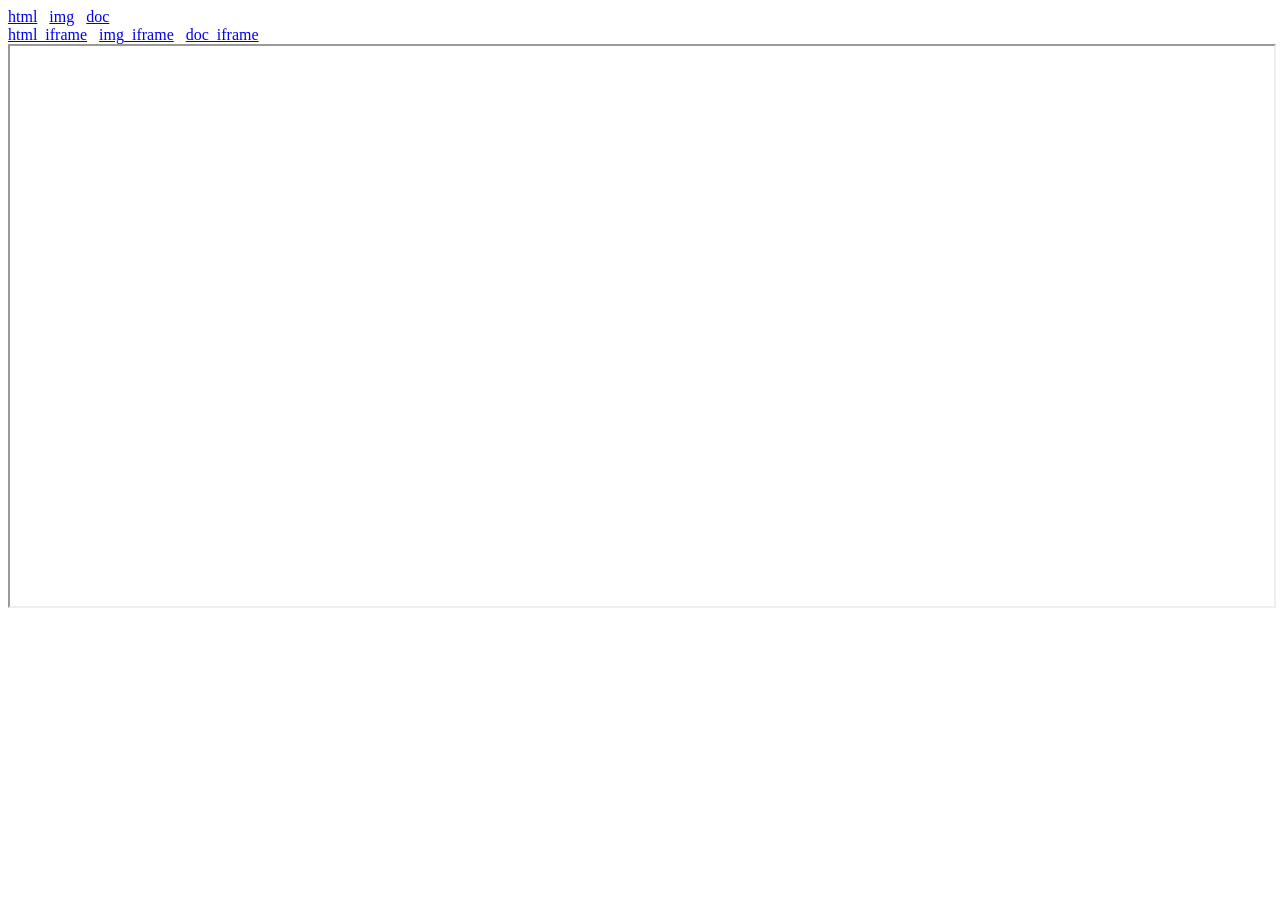
<file: HTML_CSS_JS_作业/1_3/index.html>
<!DOCTYPE html>
<html lang="en">
<head>
    <meta charset="UTF-8">
    <title>Title</title>
</head>
<body>
    <div>
        <a href="./html/home.html">html</a>&nbsp&nbsp
        <a href="./img/border-style.png" target=“_blank”>img</a>&nbsp&nbsp
        <a href="./doc/readme.txt" target=“_blank1”>doc</a>
    </div>

    <div>
        <a href="./html/home.html" target="iframe1">html_iframe</a>&nbsp&nbsp
        <a href="./img/border-style.png" target="iframe1">img_iframe</a>&nbsp&nbsp
        <a href="./doc/readme.txt" target="iframe1">doc_iframe</a>
    </div>
    <iframe name="iframe1" style="width: 100%;height: 560px;"></iframe>
</body>
</html>
</file>
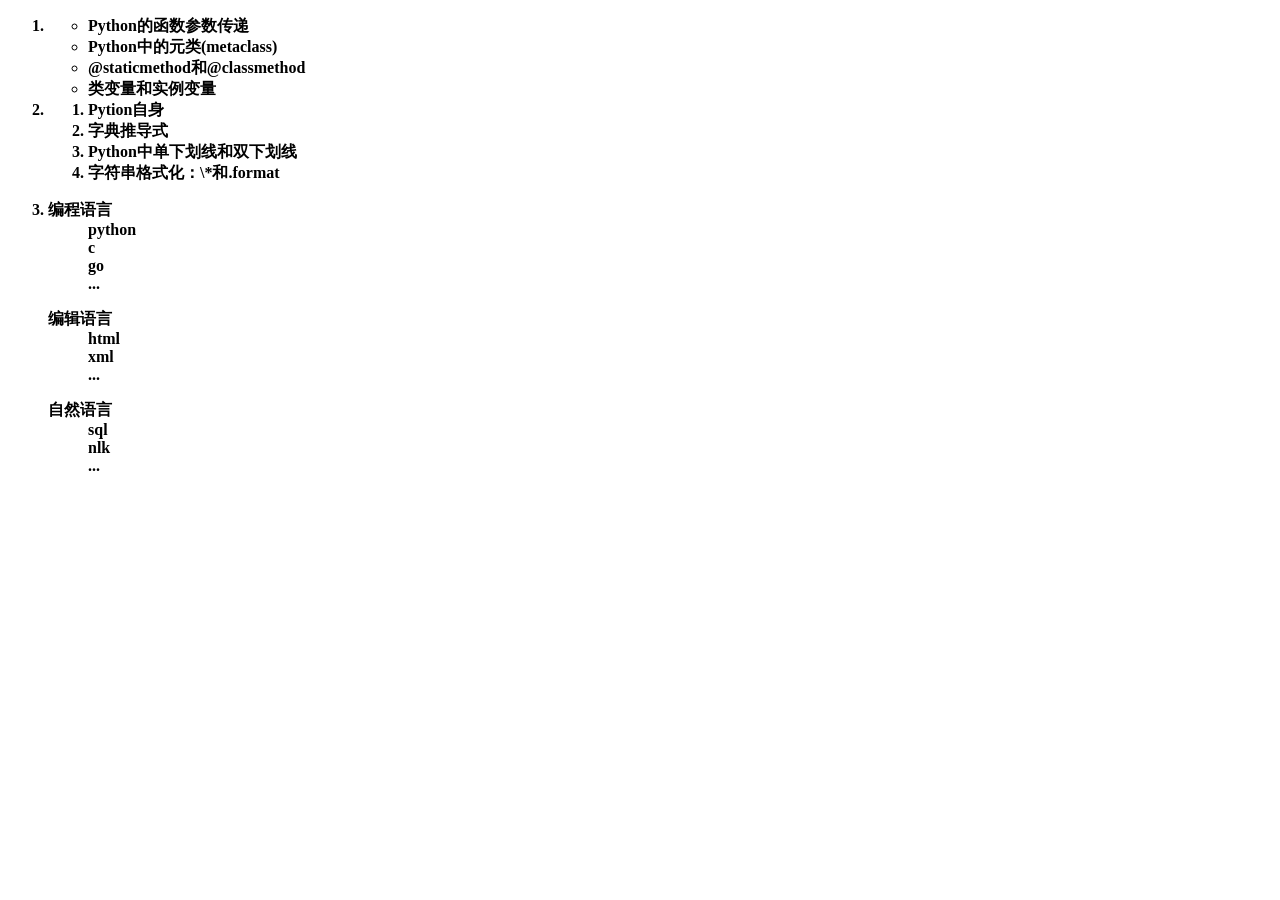
<file: HTML_CSS_JS_作业/1_1.html>
<!DOCTYPE html>
<html lang="en">
<head>
    <meta charset="UTF-8">
    <title>Title</title>
</head>
<body>
<strong>
    <ol>
        <li>
            <ul type="circle">
                <li>Python的函数参数传递</li>
                <li>Python中的元类(metaclass)</li>
                <li>@staticmethod和@classmethod</li>
                <li>类变量和实例变量</li>
            </ul>
        </li>
        <li>
            <ol>
                <li>Pytion自身</li>
                <li>字典推导式</li>
                <li>Python中单下划线和双下划线</li>
                <li>字符串格式化：\*和.format</li>
            </ol>
        </li>
        <li>
            <dl>
                <dl>编程语言
                    <dd>python</dd>
                    <dd>c</dd>
                    <dd>go</dd>
                    <dd>...</dd>
                </dl>
                <dl>编辑语言
                    <dd>html</dd>
                    <dd>xml</dd>
                    <dd>...</dd>
                </dl>
                <dl>自然语言
                    <dd>sql</dd>
                    <dd>nlk</dd>
                    <dd>...</dd>
                </dl>
            </dl>
        </li>
    </ol>
</strong>
</body>
</html>
</file>
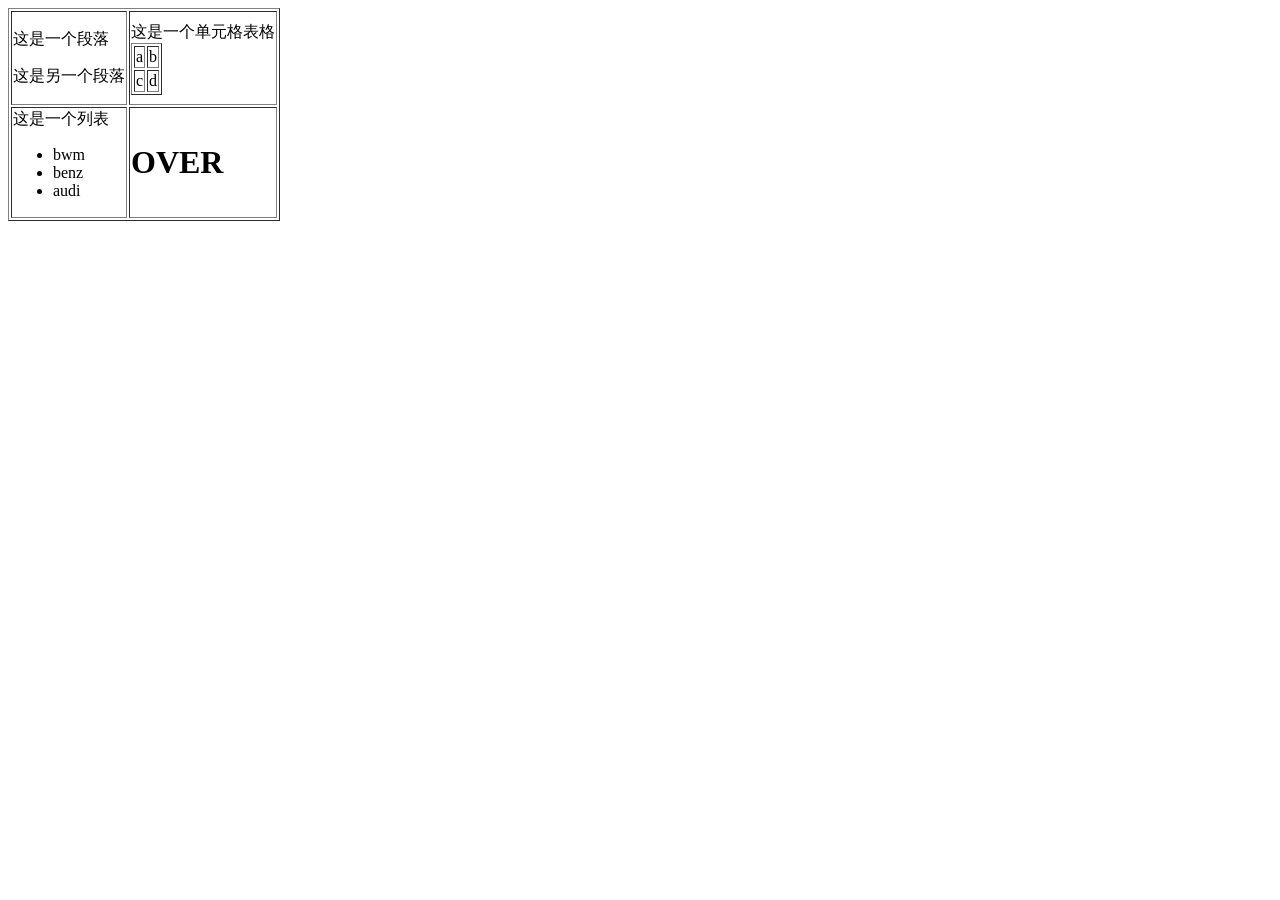
<file: HTML_CSS_JS_作业/2_1.html>
<!DOCTYPE html>
<html lang="en">
<head>
    <meta charset="UTF-8">
    <title>Title</title>
</head>
<body>
    <table border="1">
        <tr>
            <td>
                <p>这是一个段落</p>
                <p>这是另一个段落</p>
            </td>
            <td>
                这是一个单元格表格
                <table border="1">
                    <tr>
                        <td>a</td>
                        <td>b</td>
                    </tr>
                    <tr>
                        <td>c</td>
                        <td>d</td>
                    </tr>
                </table>
            </td>
        </tr>
        <tr>
            <td>
                这是一个列表
                <ul type="disc">
                    <li>bwm</li>
                    <li>benz</li>
                    <li>audi</li>
                </ul>
            </td>
            <td><h1>OVER</h1></td>
        </tr>
    </table>
</body>
</html>
</file>
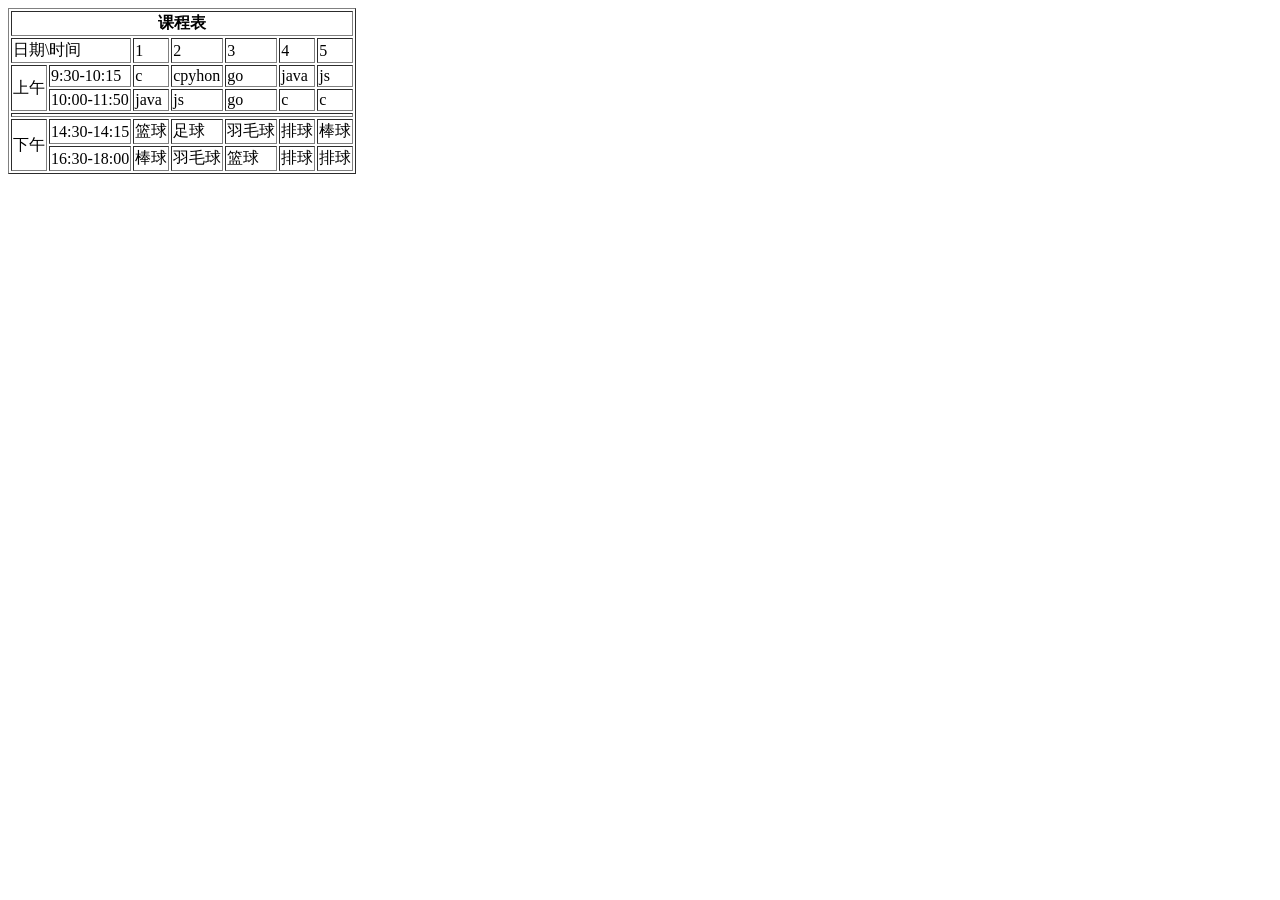
<file: HTML_CSS_JS_作业/2_2.html>
<!DOCTYPE html>
<html lang="en">
<head>
    <meta charset="UTF-8">
    <title>Title</title>
</head>
<body>
    <table border="1">
        <thead>
            <tr>
                <th colspan="8">课程表</th>
            </tr>
        </thead>
        <tbody>
            <tr>
                <td colspan="3">日期\时间</td>
                <td>1</td>
                <td>2</td>
                <td>3</td>
                <td>4</td>
                <td>5</td>
            </tr>
            <tr>
                <td rowspan="2">上午</td>
                <td colspan="2">9:30-10:15</td>
                <td>c</td>
                <td>cpyhon</td>
                <td>go</td>
                <td>java</td>
                <td>js</td>
            </tr>
            <tr>
                <td colspan="2">10:00-11:50</td>
                <td>java</td>
                <td>js</td>
                <td>go</td>
                <td>c</td>
                <td>c</td>
            </tr>
            <tr>
                <td colspan="8"></td>
            </tr>
            <tr>
                <td rowspan="2">下午</td>
                <td colspan="2">14:30-14:15</td>
                <td>篮球</td>
                <td>足球</td>
                <td>羽毛球</td>
                <td>排球</td>
                <td>棒球</td>
            </tr>
            <tr>
                <td colspan="2">16:30-18:00</td>
                <td>棒球</td>
                <td>羽毛球</td>
                <td>篮球</td>
                <td>排球</td>
                <td>排球</td>
            </tr>
        </tbody>
    </table>
</body>
</html>
</file>
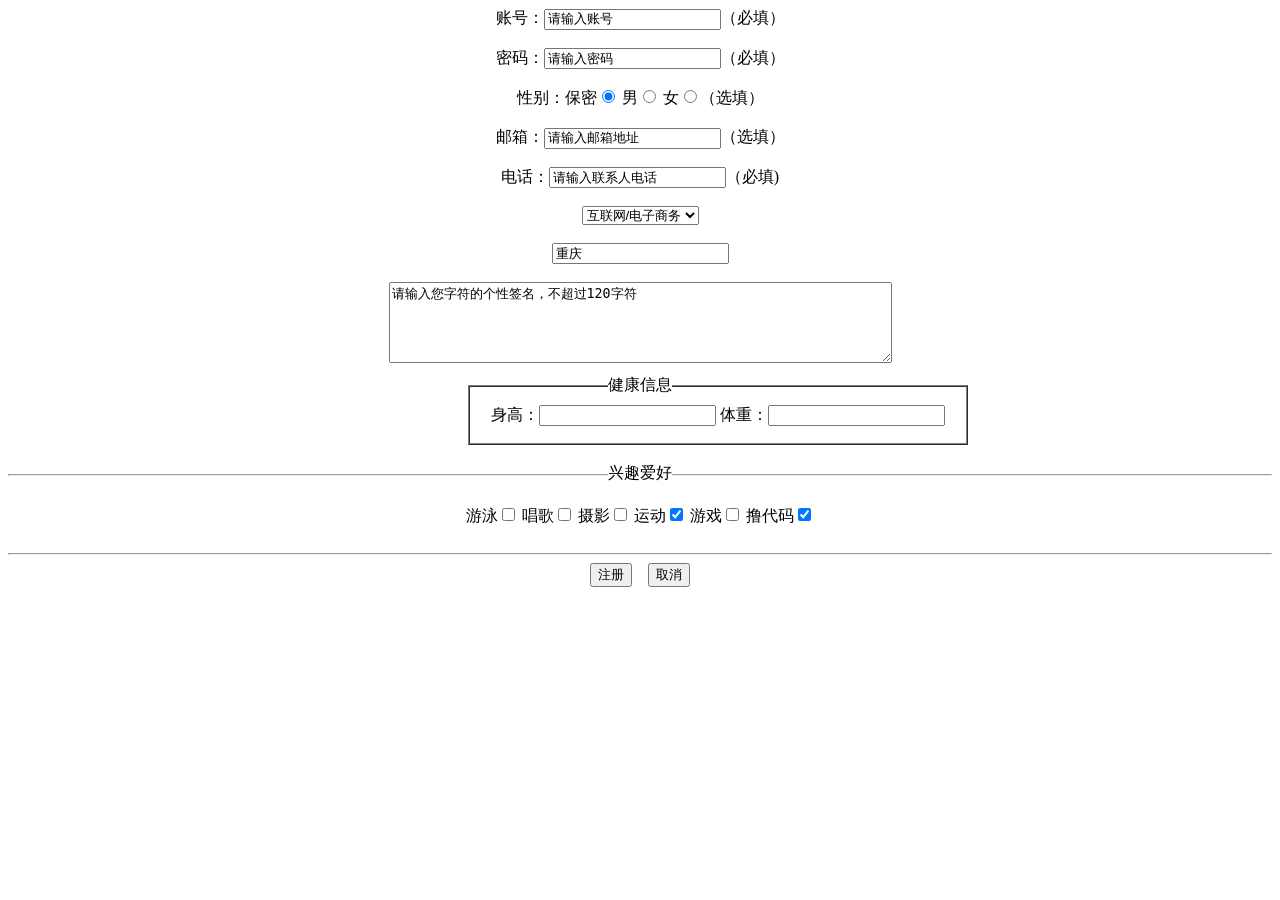
<file: HTML_CSS_JS_作业/2_3.html>
<!DOCTYPE html>
<html lang="en">
<head>
    <meta charset="UTF-8">
    <title>Title</title>
</head>
<body>
<div style="text-align: center">
    <form>
        账号：<input type="text" value="请输入账号">（必填）<br/><br/>
        密码：<input type="text" value="请输入密码">（必填）<br/><br/>
        性别：保密<input type="radio" name="r1" value="保密" checked>
        男<input type="radio" name="r1" value="男">
        女<input type="radio" name="r1" value="女">（选填）<br/><br/>
        邮箱：<input type="text" value="请输入邮箱地址">（选填）<br/><br/>
        电话：<input type="text" value="请输入联系人电话">（必填)<br/><br/>
        <select>
            <option>互联网/电子商务</option>
            <option>快递/物流</option>
        </select>
        <br/><br/>
        <input type="text" value="重庆">
        <br/><br/>
        <textarea rows="5" cols="60">请输入您字符的个性签名，不超过120字符</textarea>
        <br/><br/>

        <table border="1" cellspacing="0" style="width: 500px;height: 60px;position: relative;left: 460px;">
            <tr>
                <td>
                    身高：<input type="text">
                    体重：<input type="text">
                </td>
            </tr>
        </table>
        <span style="position: relative;bottom: 70px;background-color:#ffff;">健康信息</span>
        <hr/>
        <span style="position: relative;bottom: 21px;;background-color:#ffff;">兴趣爱好</span>
        <div>
            游泳<input type="checkbox" name="m1" value="游泳">
            唱歌<input type="checkbox" name="m1" value="唱歌">
            摄影<input type="checkbox" name="m1" value="摄影">
            运动<input type="checkbox" name="m1" value="运动" checked>
            游戏<input type="checkbox" name="m1" value="游戏">
            撸代码<input type="checkbox" name="m1" value="撸代码" checked>
        </div>
        <br>
        <hr/>
        <input type="submit" value="注册"/>&nbsp;&nbsp;&nbsp;
        <input type="submit" value="取消"/>
    </form>
</div>
</body>
</html>
</file>
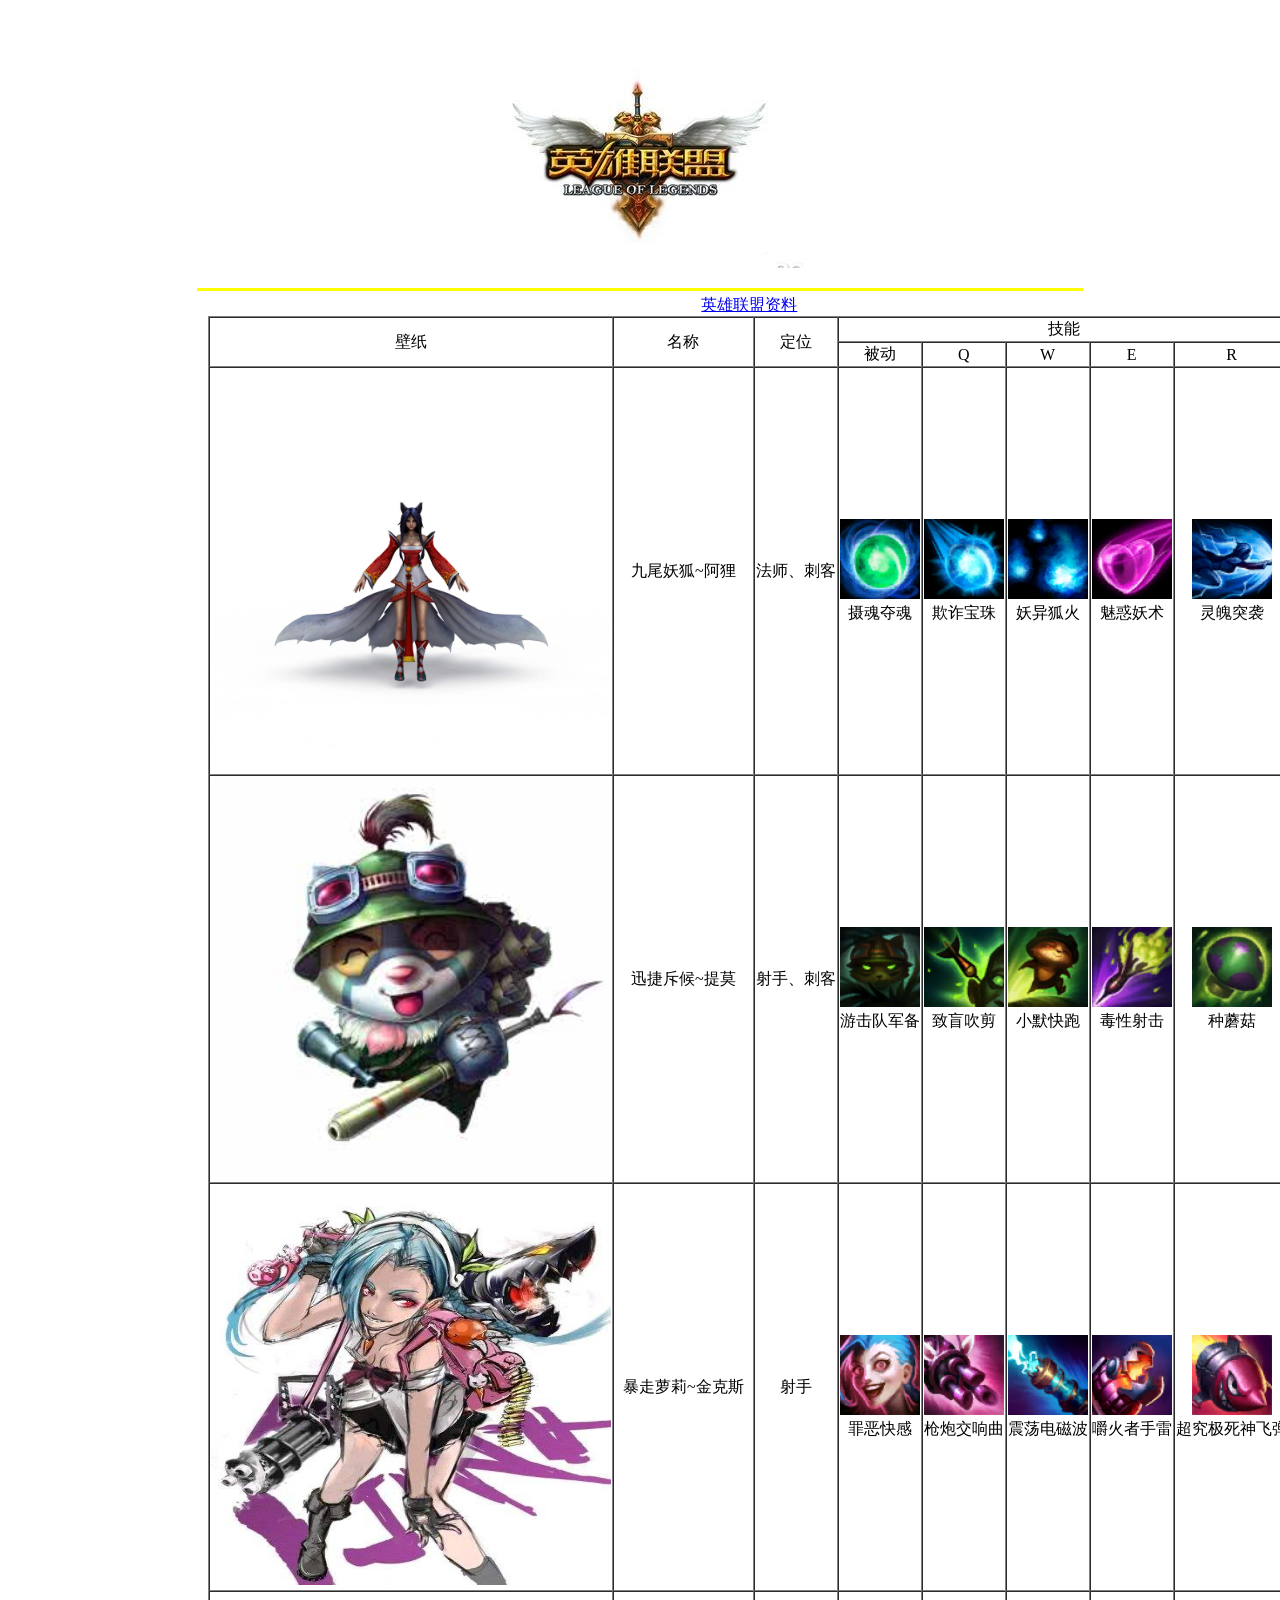
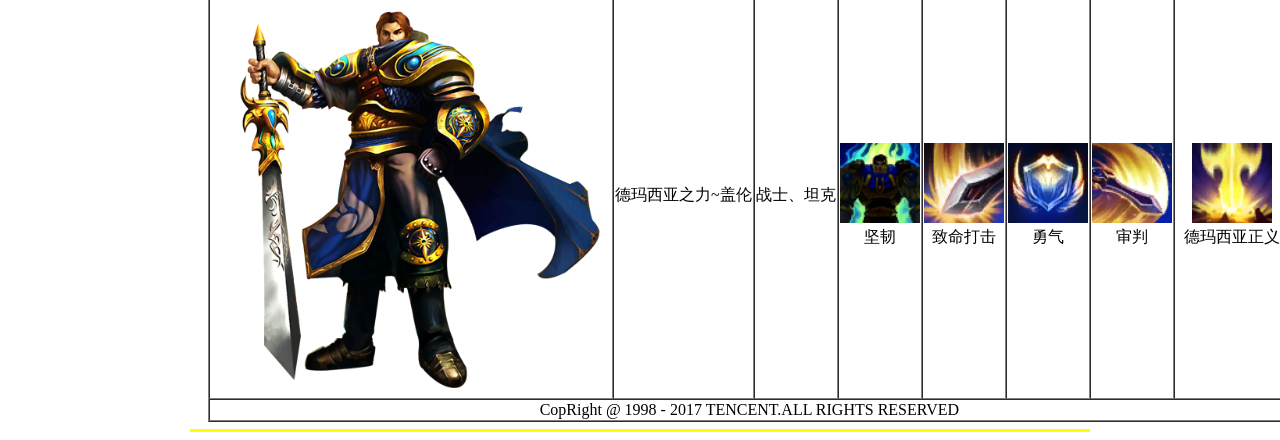
<file: HTML_CSS_JS_作业/2_4.html>
<!DOCTYPE html>
<html lang="en">
<head>
    <meta charset="UTF-8">
    <title>lol</title>
</head>
<body>
<div style="text-align: center">
    <img src="lol_images/logo.jpg" style="padding:20px 280px;border: 3px solid yellow;border-top: 0px;
    border-left: 0px;border-right: 0px;">
    <table border="1" cellspacing="0" style="position: relative;left: 200px;">
        <caption><a href="https://lol.qq.com/">英雄联盟资料</a></caption>
        <tr>
            <td rowspan="2">壁纸</td>
            <td rowspan="2">名称</td>
            <td rowspan="2">定位</td>
            <td colspan="5">技能</td>
        </tr>
        <tr>
            <td>被动</td>
            <td>Q</td>
            <td>W</td>
            <td>E</td>
            <td>R</td>
        </tr>
        <tr>
            <td>
                <img src="lol_images/ali.jpeg" style="width: 400px;height: 400px;">
            </td>
            <td>
                九尾妖狐~阿狸
            </td>
            <td>
                法师、刺客
            </td>
            <td>
                <img src="lol_images/ali_skill_01.png" style="width: 80px;height: 80px;"><br/>
                摄魂夺魂
            </td>
            <td>
                <img src="lol_images/ali_skill_02.png" style="width: 80px;height: 80px;"><br/>
                欺诈宝珠
            </td>
            <td>
                <img src="lol_images/ali_skill_03.png" style="width: 80px;height: 80px;"><br/>
                妖异狐火
            </td>
            <td>
                <img src="lol_images/ali_skill_04.png" style="width: 80px;height: 80px;"><br/>
                魅惑妖术
            </td><td>
                <img src="lol_images/ali_skill_05.png" style="width: 80px;height: 80px;"><br/>
                灵魄突袭
            </td>
        </tr>
        <tr>
            <td>
                <img src="lol_images/timor.jpeg" style="width: 400px;height: 400px;">
            </td>
            <td>
                迅捷斥候~提莫
            </td>
            <td>
                射手、刺客
            </td>
            <td>
                <img src="lol_images/timor_skill_01.png" style="width: 80px;height: 80px;"><br/>
                游击队军备
            </td>
            <td>
                <img src="lol_images/timor_skill_02.png" style="width: 80px;height: 80px;"><br/>
                致盲吹剪
            </td>
            <td>
                <img src="lol_images/timor_skill_03.png" style="width: 80px;height: 80px;"><br/>
                小默快跑
            </td>
            <td>
                <img src="lol_images/timor_skill_04.png" style="width: 80px;height: 80px;"><br/>
                毒性射击
            </td><td>
                <img src="lol_images/timor_skill_05.png" style="width: 80px;height: 80px;"><br/>
                种蘑菇
            </td>
        </tr>
        <tr>
            <td>
                <img src="lol_images/Gold.jpeg" style="width: 400px;height: 400px;">
            </td>
            <td>
                暴走萝莉~金克斯
            </td>
            <td>
                射手
            </td>
            <td>
                <img src="lol_images/Gold_skill_01.png" style="width: 80px;height: 80px;"><br/>
                罪恶快感
            </td>
            <td>
                <img src="lol_images/Gold_skill_02.png" style="width: 80px;height: 80px;"><br/>
                枪炮交响曲
            </td>
            <td>
                <img src="lol_images/Gold_skill_03.png" style="width: 80px;height: 80px;"><br/>
                震荡电磁波
            </td>
            <td>
                <img src="lol_images/Gold_skill_04.png" style="width: 80px;height: 80px;"><br/>
                嚼火者手雷
            </td><td>
                <img src="lol_images/Gold_skill_05.png" style="width: 80px;height: 80px;"><br/>
                超究极死神飞弹
            </td>
        </tr>
        <tr>
            <td>
                <img src="lol_images/galen.png" style="width: 400px;height: 400px;">
            </td>
            <td>
                德玛西亚之力~盖伦
            </td>
            <td>
                战士、坦克
            </td>
            <td>
                <img src="lol_images/galen_skill_01.png" style="width: 80px;height: 80px;"><br/>
                坚韧
            </td>
            <td>
                <img src="lol_images/galen_skill_02.png" style="width: 80px;height: 80px;"><br/>
                致命打击
            </td>
            <td>
                <img src="lol_images/galen_skill_03.png" style="width: 80px;height: 80px;"><br/>
                勇气
            </td>
            <td>
                <img src="lol_images/galen_skill_04.png" style="width: 80px;height: 80px;"><br/>
                审判
            </td><td>
                <img src="lol_images/galen_skill_05.png" style="width: 80px;height: 80px;"><br/>
                德玛西亚正义
            </td>
        </tr>
        <tr>
            <td colspan="8">CopRight @ 1998 - 2017 TENCENT.ALL RIGHTS RESERVED</td>
        </tr>
    </table>
    <hr style="width: 900px;margin-top:7px;
    border: 0;
    color: yellow;
    background-color: yellow;
    height: 3px">
</div>
</body>
</html>
</file>
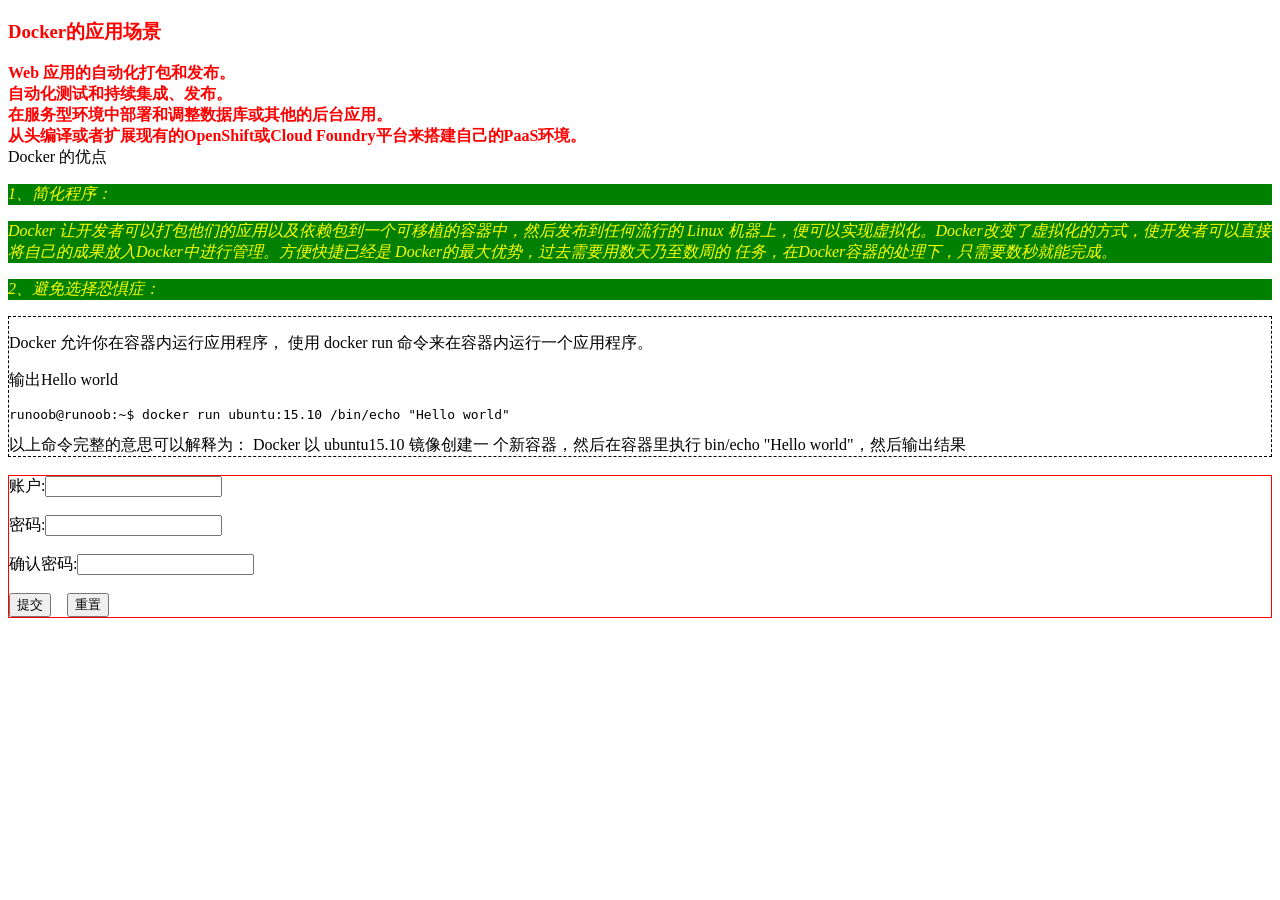
<file: HTML_CSS_JS_作业/3_1.html>
<!DOCTYPE html>
<html lang="en">
<head>
    <meta charset="UTF-8">
    <!--1.-->
    <title>p1901_作业</title>
    <!--引入外部样式表-->
    <link rel="stylesheet" type="text/css" href="./3_1css.css">
    <style>
    </style>
</head>
<body>
<section id="s1">
    <article>
        <!--2.-->
        <h1>Docker的应用场景</h1>
        <section>

            Web 应用的自动化打包和发布。

        </section>

        <section>

            自动化测试和持续集成、发布。

        </section>

        <section>
            在服务型环境中部署和调整数据库或其他的后台应用。


        </section>
        <!--5.-->
        <section>
        从头编译或者扩展现有的OpenShift或Cloud Foundry平台来搭建自己的PaaS环境。
        </section>

    </article>


</section>

<section id="s2">
    <article>
        <header>Docker 的优点</header>
        <div class="d1">
            <div class="d1">

                <p>
                    1、简化程序：

                </p>


            </div>

            <p>

                Docker 让开发者可以打包他们的应用以及依赖包到一个可移植的容器中，然后发布到任何流行的 Linux
                机器上，便可以实现虚拟化。Docker改变了虚拟化的方式，使开发者可以直接将自己的成果放入Docker中进行管理。方便快捷已经是 Docker的最大优势，过去需要用数天乃至数周的
                任务，在Docker容器的处理下，只需要数秒就能完成。
            </p>


        </div>


        <div class="d1">

            <p>
                2、避免选择恐惧症：

            </p>


        </div>


    </article>


</section>


<section id="s3">

    <article>
        <!--8.-->
        <p>
        Docker 允许你在容器内运行应用程序， 使用 docker run 命令来在容器内运行一个应用程序。
        </p>
        <p id="p1">
        输出Hello world
        </p>

        <pre>runoob@runoob:~$ docker run ubuntu:15.10 /bin/echo "Hello world"</pre>






        <div class="d2">
            以上命令完整的意思可以解释为：
            <div>
                Docker 以 ubuntu15.10 镜像创建一
            </div>
            <div>

                个新容器，然后在容器里执行 bin/echo "Hello world"，然后输出结果
            </div>

        </div>

    </article>
    
</section>
<br/>
<!--11.-->
<form action="http://127.0.0.1:80000" method="post">
    账户:<input type="text"><br/><br/>
    密码:<input type="password"><br/><br/>
    确认密码:<input type="password"><br/><br/>
    <input type="submit" value="提交">&nbsp;&nbsp;&nbsp;
    <input type="reset" value="重置">

</form>
</body>

<!-- 作业

特别注意 请把这个代码上传到你的gitee上面去 把连接通过qq邮箱发送给我
邮件内容格式
    标题: p1802 - $姓名 - html_css课程作业

    姓名:xxxxx
    代码地址:xxxxxx
    分支:xxxxx
截止日期:
     2018.7.5号 16:00之前

所有的css使用外部定义方式

1.给这个页面加上title  内容为 : p1802_作业    5分
2.假设第一篇文章的 Docker的应用场景 为本文章的标题 请给他加上语义化的标签  5分
3.给第一篇文章下面的所有section里面的内容 字体颜色变为 红色 加粗 5分
4.给第一篇文章的最后一个section 加上虚线形状的边框   5分


5.给第一篇文章没有标签部分的文字给个你认为最能表示他语义化的标签   5分
6.给第二篇文章里面的所有p标签给出绿色 (使用id选择器)   5分
7.给第二篇文章的article标签所有的子div标签下面的子p标签 改变字体样式和颜色(黄色) （使用class选择器）  5分


8.第三篇文章中有代码 请加上适合的标签  5分
9.给输出第三篇第二行文字在页面中换行 并加上样式,鼠标移动过去改变颜色 5分
10.第三篇文章文字  '以上命令完整的意思可以解释为：'  后面的文字分为了两行 在不删除div标签的情况下使他们成为一行 10分


11.在后面自行写一含有个账户 密码 确认密码 提交按钮 重置按钮 的表单 提交地址随意  提交方法 POST方法 请给表单加上红色边框 15

-->
</html>
</file>
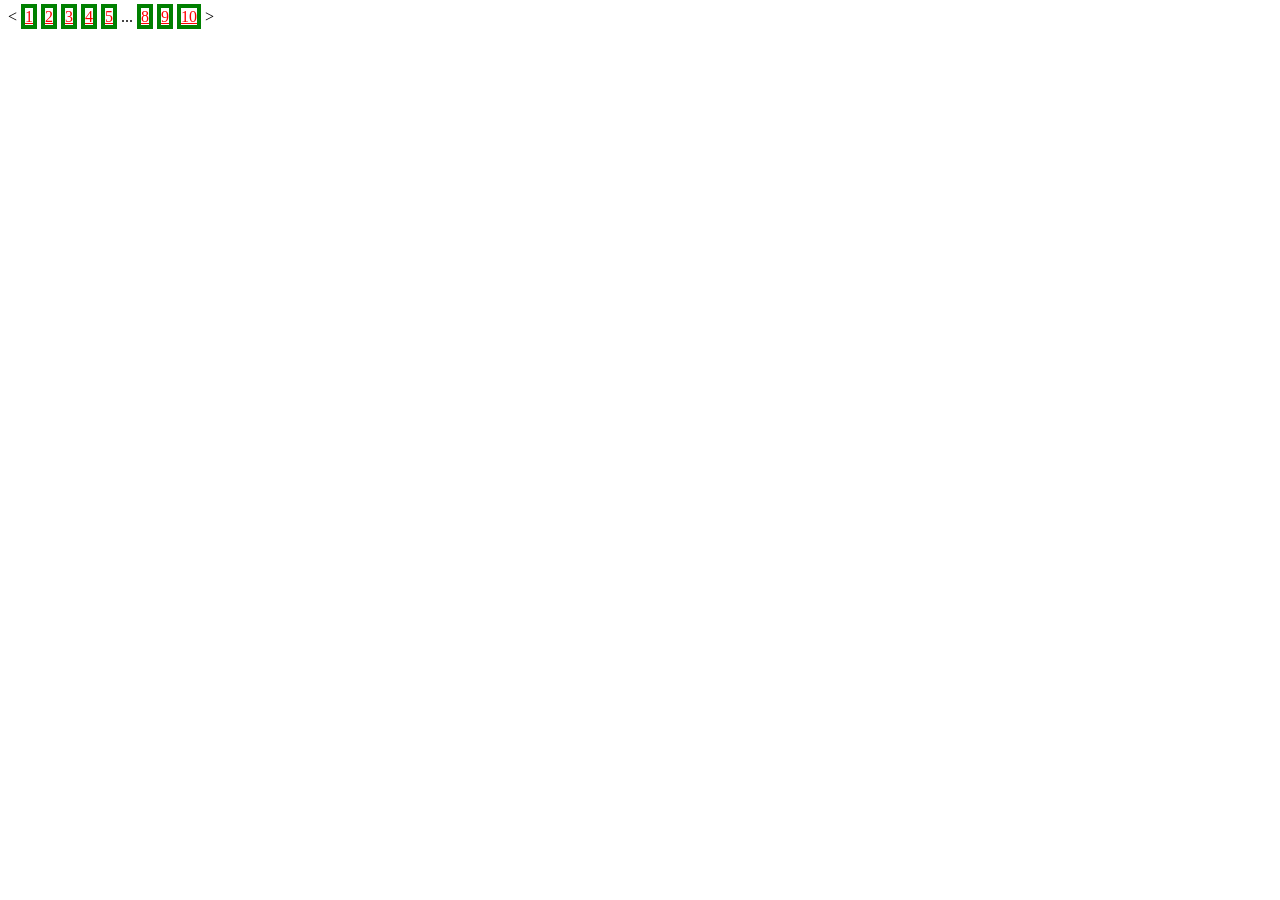
<file: HTML_CSS_JS_作业/3_2.html>
<!DOCTYPE html>
<html lang="en">
<head>
    <meta charset="UTF-8">
    <title>Title</title>
    <style>
        a{
            border: 4px solid green;
        }
        a:link{
            color: red;
        }

    </style>
</head>
<body>
<div>
    <
    <a href="1">1</a>
    <a href="2">2</a>
    <a href="3">3</a>
    <a href="4">4</a>
    <a href="5">5</a>
    ...
    <a href="8">8</a>
    <a href="9">9</a>
    <a href="10">10</a>
    >
</div>
</body>
</html>
</file>
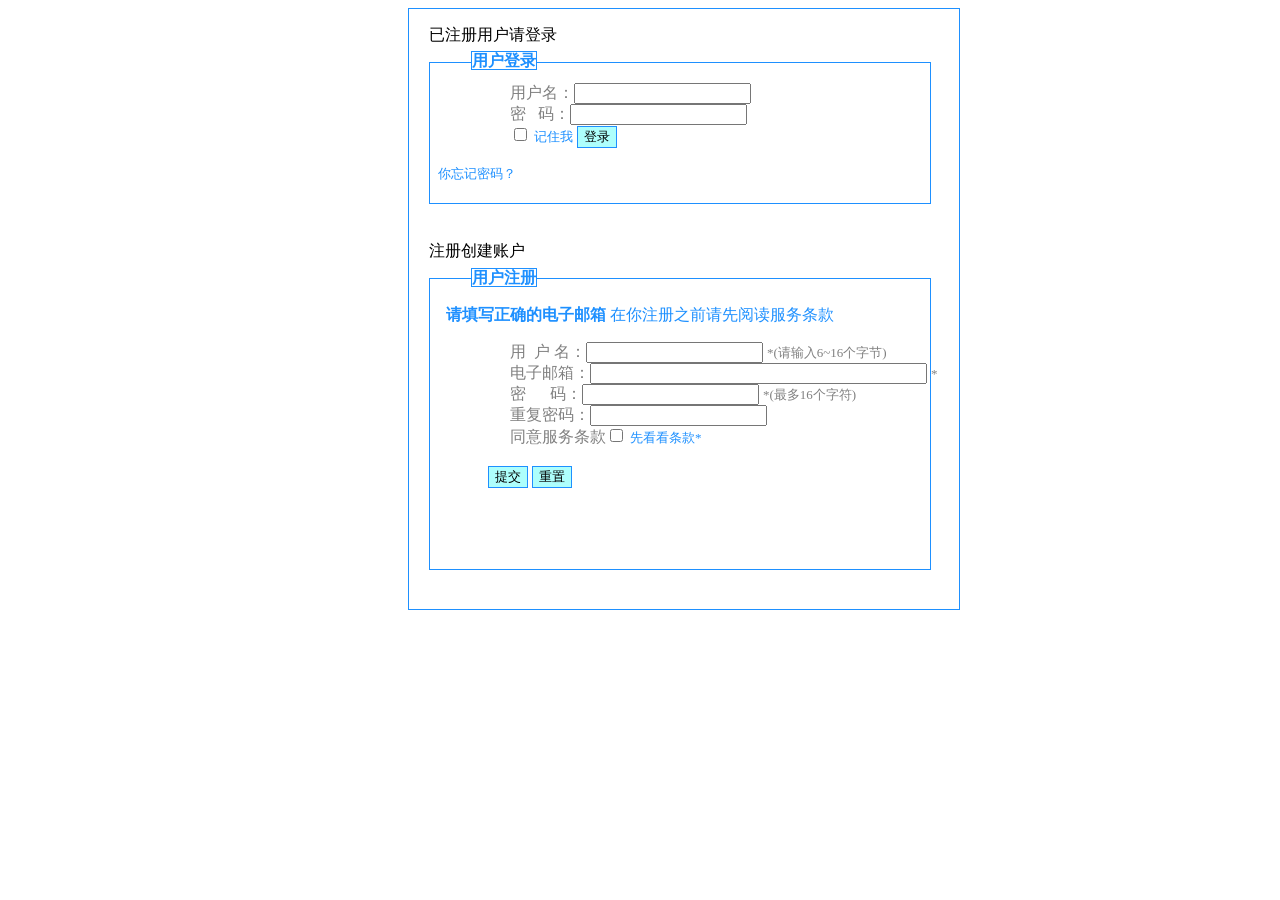
<file: HTML_CSS_JS_作业/3_4.html>
<!DOCTYPE html>
<html lang="en">
<head>
    <meta charset="UTF-8">
    <title>3_4</title>
    <style>
        #d1{
            border: 1px solid dodgerblue;
            width: 550px;
            height: 600px;
            position: relative;
            left: 400px;
        }
        #f1{
            border: 1px solid dodgerblue;
            width: 500px;
            height: 120px;
            position: relative;
            left: 20px;
            padding-top: 20px;
        }
        #f2{
            border: 1px solid dodgerblue;
            width: 500px;
            height: 280px;
            position: relative;
            left: 20px;
            padding-top: 10px;
        }
        .dt{
            text-align: left;
            position: relative;
            left: 80px;
            color: grey;
        }
        .dl{
            position: relative;
            border: 1px solid dodgerblue;
            bottom: 153px;
            background-color: #FFFF;
            right: 180px;
            color:dodgerblue;
        }
        .dl1{
            position: relative;
            border: 1px solid dodgerblue;
            bottom: 342px;
            background-color: #FFFF;
            right: 180px;
            color: dodgerblue;
        }
        .t1{
            border: 1px solid dodgerblue;
            background-color: #aefffc;
        }
        .z1{
            font-size: small;
            color: dodgerblue;
        }
    </style>
</head>
<body>
<div style="text-align: center;" id="d1">
    <div id="d2">
        <p style="text-align: left">&nbsp;&nbsp;&nbsp;&nbsp;&nbsp;已注册用户请登录</p>

        <form id="f1">
            <div class="dt">
                用户名：<input type="text">
                <br/>
                密&nbsp;&nbsp;&nbsp;码：<input type="password">
                <br/>
                <input type="checkbox">
                <span class="z1">记住我</span>
                <input type="submit" value="登录" class="t1">
            </div>
            <p style="text-align: left">&nbsp;&nbsp;<span class="z1">你忘记密码？</span></p>
        </form>
        <span class="dl"><strong>用户登录</strong></span>
    </div>
    <div id="d4">
        <p style="text-align: left">&nbsp;&nbsp;&nbsp;&nbsp;&nbsp;注册创建账户</p>
        <form id="f2">
            <p style="position: relative;right: 40px;">
                <span style="color: dodgerblue"><strong>请填写正确的电子邮箱</strong></span>
                <span style="color: dodgerblue;">在你注册之前请先阅读服务条款</span>
            </p>
            <div class="dt">
                用&nbsp;&nbsp;户&nbsp;名：<input type="text" size="20">
                <span style="font-size: small">*(请输入6~16个字节)</span>
                <br/>
                电子邮箱：<input type="text" size="40">
                <span style="font-size: small">*</span>
                <br/>
                密&nbsp;&nbsp;&nbsp;&nbsp;&nbsp;&nbsp;码：<input type="password">
                <span style="font-size: small">*(最多16个字符)</span>
                <br/>
                重复密码：<input type="password">
                <br/>
                同意服务条款<input type="checkbox">
                <span class="z1">先看看条款*</span>
            </div>
            <br/>
            <input type="submit" value="提交" class="t1" style="position: relative;right: 150px">
            <input type="reset" value="重置" class="t1" style="position: relative;right: 150px">
        </form>
        <span class="dl1" style="position: relative;bottom: 302px;"><strong>用户注册</strong></span>
    </div>
</div>
</body>
</html>
</file>
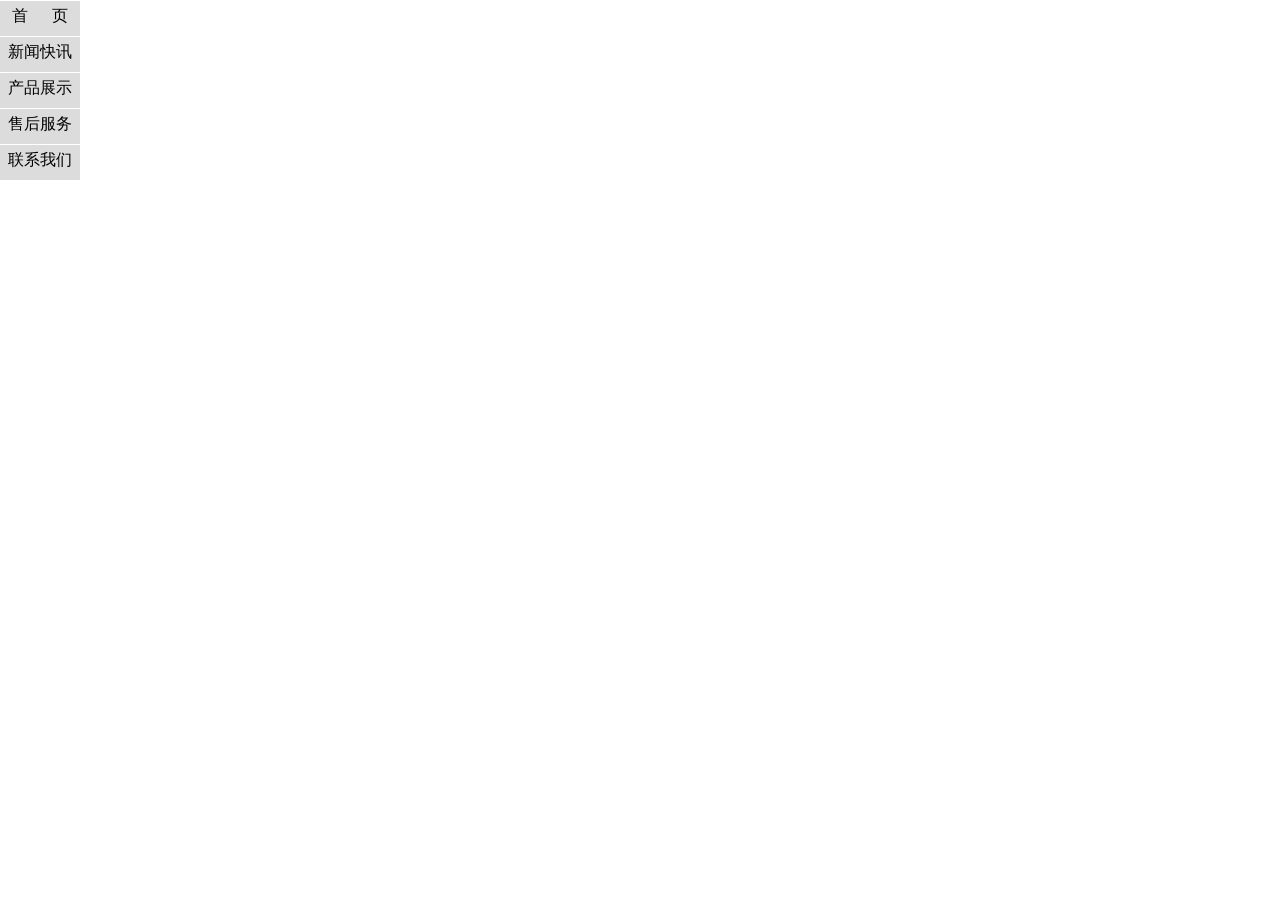
<file: HTML_CSS_JS_作业/4_1.html>
<!DOCTYPE html>
<html lang="en">
<head>
    <meta charset="UTF-8">
    <title>Title</title>
    <style>
        dt{
            background: gainsboro;
            width: 80px;
            height: 30px;
            text-align: center;
            margin-top: 1px;
            padding-top: 5px;
        }
        dt:hover{
            background: #0099cc;
        }
        *{
            margin: 0px;
        }
    </style>
</head>
<body>
    <div>
        <dl>
            <dt>首&nbsp;&nbsp;&nbsp;&nbsp;&nbsp;&nbsp;页</dt>
            <dt>新闻快讯</dt>
            <dt>产品展示</dt>
            <dt>售后服务</dt>
            <dt>联系我们</dt>
        </dl>
    </div>
</body>
</html>
</file>
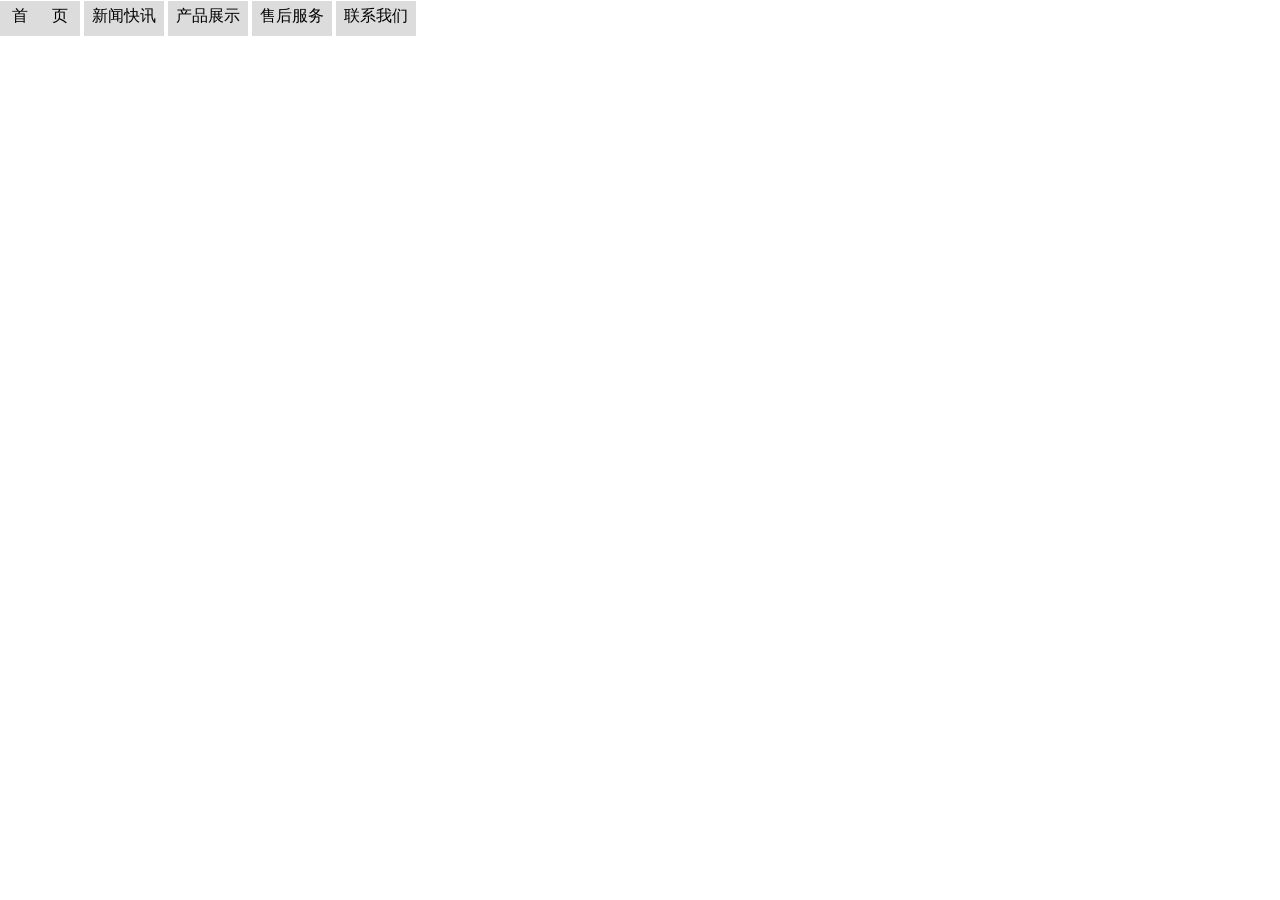
<file: HTML_CSS_JS_作业/4_2.html>
<!DOCTYPE html>
<html lang="en">
<head>
    <meta charset="UTF-8">
    <title>Title</title>
    <style>
        dt{
            background: gainsboro;
            width: 80px;
            height: 30px;
            text-align: center;
            margin-top: 1px;
            padding-top: 5px;
            display: inline-block;
        }
        dt:hover{
            background: #0099cc;
        }
        *{
            margin: 0px;
        }
    </style>
</head>
<body>
<div>
    <dl>
        <dt>首&nbsp;&nbsp;&nbsp;&nbsp;&nbsp;&nbsp;页</dt>
        <dt>新闻快讯</dt>
        <dt>产品展示</dt>
        <dt>售后服务</dt>
        <dt>联系我们</dt>
    </dl>
</div>
</body>
</html>
</file>
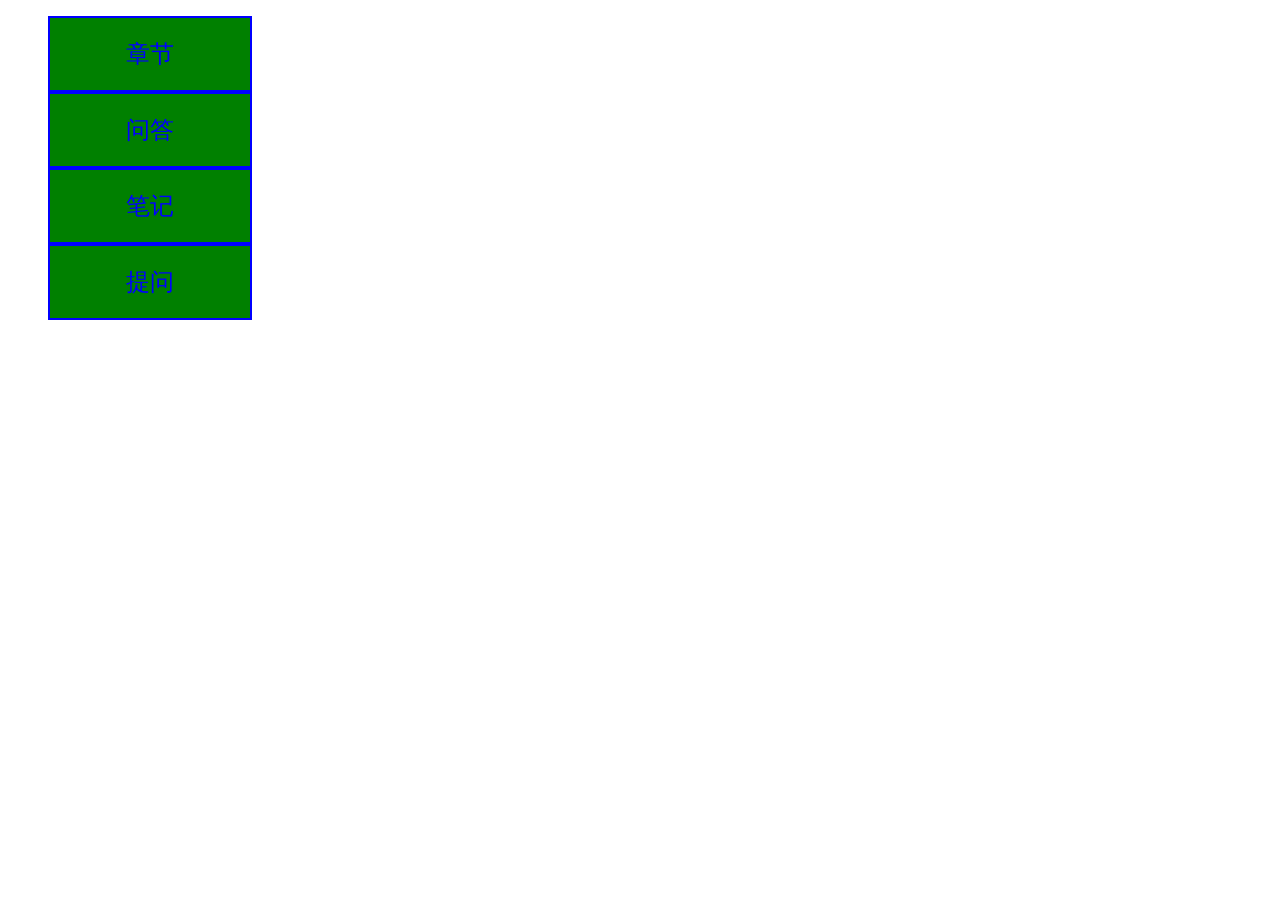
<file: HTML_CSS_JS_作业/4_3.html>
<!DOCTYPE html>
<html lang="en">
<head>
    <meta charset="UTF-8">
    <title>Title</title>
    <style>
        li {
            list-style-type: none;
        }
        .l1{
            background: green;
            width: 100px;
            padding: 20px 50px;
            border: 2px solid blue;
            font-size: x-large;
            color: blue;
            text-align: center;
        }

        .l2{
            background: green;
            width: 100px;
            padding: 20px 50px;
            border: 2px solid black;
            font-size: x-large;
            color: black;
            text-align: center;
        }
        #h3,#h2{
            display: none;
        }
        #t2:hover +#b2>#h3{
            display: inline-block;
        }
        #t1:hover +#b1>#h2{
            display: inline-block;
        }
        #h2:hover{
            display: inline-block;
        }


    </style>
</head>
<body>
<ul id="h1">
    <li class="l1" id="t1">章节</li>
    <li id="b1">
        <ul id="h2">
            <li class="l1" id="t2">python</li>
            <li id="b2">
                <ul id="h3">
                    <li class="l2">GUI</li>
                    <li class="l2">SOCKET</li>
                    <li class="l2">ASYNC</li>
                </ul>
            </li>
            <li class="l1">go</li>
        </ul>
    </li>
    <li class="l1">问答</li>
    <li class="l1">笔记</li>
    <li class="l1">提问</li>
</ul>
</body>
</html>
</file>
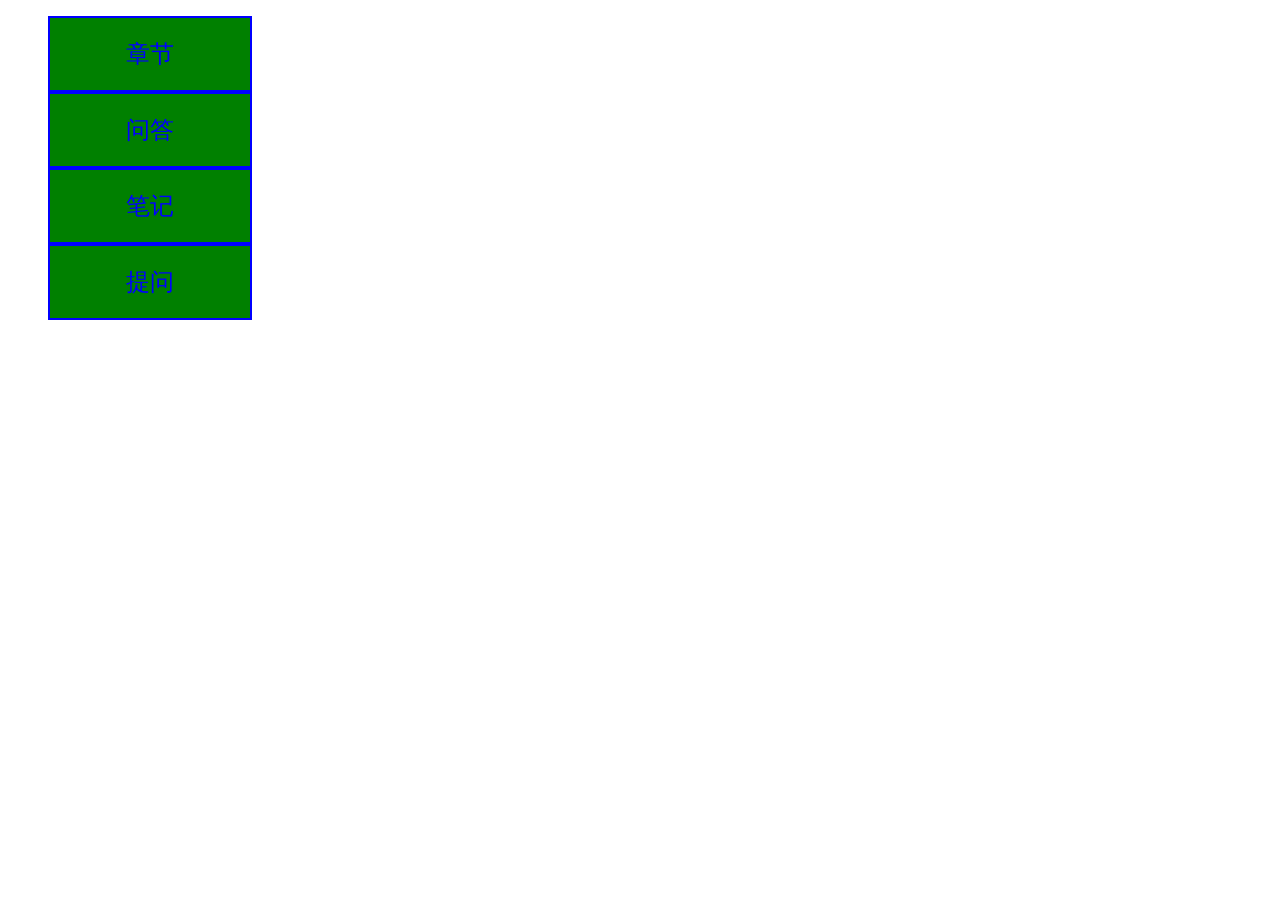
<file: HTML_CSS_JS_作业/7_1.html>
<!DOCTYPE html>
<html lang="en">
<head>
    <meta charset="UTF-8">
    <title>Title</title>
    <style>
        li {
            list-style-type: none;
        }
        .l1{
            background: green;
            width: 100px;
            padding: 20px 50px;
            border: 2px solid blue;
            font-size: x-large;
            color: blue;
            text-align: center;
        }

        .l2{
            background: green;
            width: 100px;
            padding: 20px 50px;
            border: 2px solid black;
            font-size: x-large;
            color: black;
            text-align: center;
        }
        #h3,#h2{
            display: none;
        }

        #t2:hover +#b2>#h3{
            display: inline-block;
        }
        #t1:hover +#b1>#h2{
            display: inline-block;
        }
        #h2:hover{
            display: inline-block;
        }
    </style>

    <script>

        var t1 = document.getElementById("t1");
        t1.onmouseover = function () {
            var h2 = document.getElementsByClassName("h2");
            h2.style.display="inline-block";
        };

        var h2 = document.getElementById("h2");
        h2.onmouseover = function () {
            h2.style.display="inline-block";
        };

        var t2 = document.getElementById("t2");
        t2.onmouseover = function () {
            var h3 = document.getElementById("h3");
            h3.style.display="inline-block";
        };

    </script>
</head>
<body>
<ul id="h1">
    <li class="l1" id="t1">章节</li>
    <li id="b1">
        <ul id="h2">
            <li class="l1" id="t2">python</li>
            <li id="b2">
                <ul id="h3">
                    <li class="l2">GUI</li>
                    <li class="l2">SOCKET</li>
                    <li class="l2">ASYNC</li>
                </ul>
            </li>
            <li class="l1">go</li>
        </ul>
    </li>
    <li class="l1">问答</li>
    <li class="l1">笔记</li>
    <li class="l1">提问</li>
</ul>
</body>
</html>
</file>
<file: HTML_CSS_JS_作业/3_1css.css>
/*3.*/
#s1{
    color:red;font-weight: bold;
}

/*4.*/
#s3{
    border: 1px dashed black;
}

/*6*/
#s2 p{
    background-color: green;
}

/*7.*/
.d1 {
    font-style: italic;
    color:yellow;
}

/*9.*/
#p1:hover{
    color: crimson;
}

/*10.*/
.d2 div{
    display: inline-block;
}
/*11.*/
form{
    border: 1px solid red;
}
</file>
